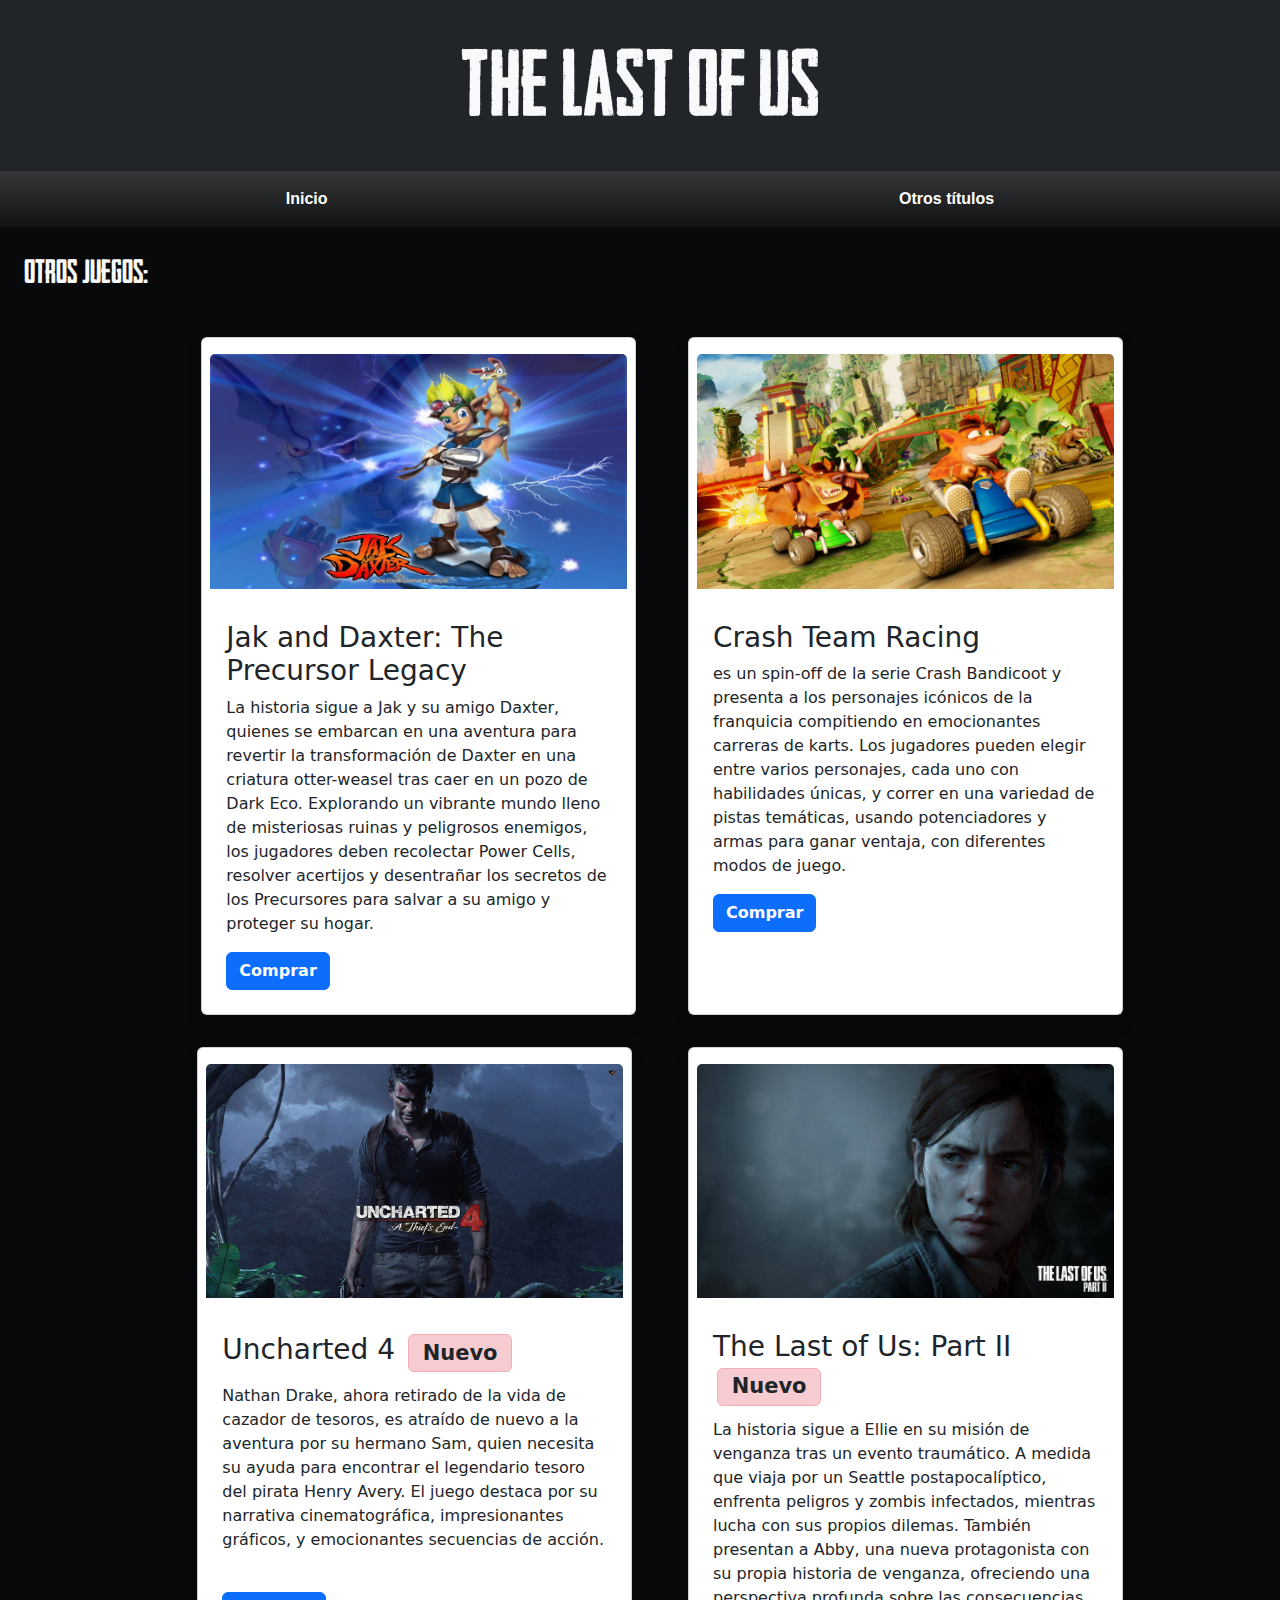
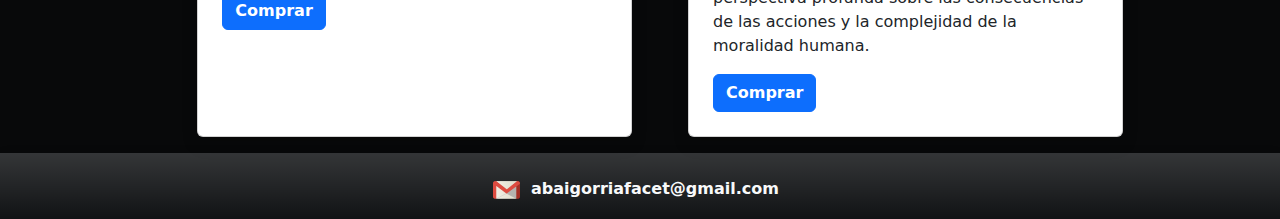
<file: html/creadores.html>
<!DOCTYPE html>
<html lang="es">
<head>
    <meta charset="UTF-8">
    <meta name="viewport" content="width=device-width, initial-scale=1.0">
    <link rel="stylesheet" href="../bootstrap-5.3.3-dist/css/bootstrap.min.css">
    <link rel="stylesheet" href="../css/estilo1.css">
    <title>TP08: Creadores</title>
</head>
<body>

    <section class="container-fluid bg-dark p-md-4 p-2 pt-3 fs-5">
        <a class="text-decoration-none text-light" href="../index.html"><h1 class="text-center ">THE LAST OF US</a></h1>
     </section>
    
     <section class="bg-dark bg-opacity-50 bg-gradient shadow">
       <nav>
          <ul class="nav d-flex justify-content-around">
              <li><a href="../index.html" class="decoration-none nav-link btn btn-secondary p-2 m-2 text-white fw-bold">Inicio</a></li>
              <li><a href="creadores.html" class="decoration-none nav-link btn btn-secondary p-2 m-2 text-white fw-bold">Otros títulos</a></li>
          </ul>
       </nav>
     </section>
        
    
    <main class="bg-dark bg-opacity-25">
     <h2 class="p-4 text-light">Otros juegos:</h2>
    
     <section class="row d-flex flex-row justify-content-center">
     <section class="card col-5 col-lg-5 col-xl-4 mx-3 mx-md-1 col-md-3 m-md-3 mt-3 mx-md-5 p-md-2 shadow">
          <figure>  
              <img src="../img/jack1.jpg" class="card-img-top mt-2 img-fluid" alt="Portada de Jak and Daxter: The Precursor Legacy">
          </figure>
          <article class="card-body">
             <h3 class="card-title">Jak and Daxter: The Precursor Legacy</h3>
             <p class="card-text">La historia sigue a Jak y su amigo Daxter, quienes se embarcan en una aventura para revertir la transformación de Daxter en una criatura otter-weasel tras caer en un pozo de Dark Eco. Explorando un vibrante mundo lleno de misteriosas ruinas y peligrosos enemigos, los jugadores deben recolectar Power Cells, resolver acertijos y desentrañar los secretos de los Precursores para salvar a su amigo y proteger su hogar.</p>
             <a href="#" class="btn btn-primary fw-bold">Comprar</a>
          </article>
      </section>

      <section class="card col-5 col-md-3 col-lg-5 col-xl-4 mx-3 mx-lg-1 m-md-3 mt-3 mx-md-5 p-md-2 shadow">
        <figure>  
            <img src="../img/crashTeam.jpg" class="card-img-top mt-2 img-fluid" alt="Portada de Crash Team Racing">
        </figure>
        <article class="card-body">
           <h3 class="card-title mt-1 mt-md-0">Crash Team Racing</h3>
           <p class="card-text">es un spin-off de la serie Crash Bandicoot y presenta a los personajes icónicos de la franquicia compitiendo en emocionantes carreras de karts. Los jugadores pueden elegir entre varios personajes, cada uno con habilidades únicas, y correr en una variedad de pistas temáticas, usando potenciadores y armas para ganar ventaja, con diferentes modos de juego.</p>
           <a href="#" class="btn btn-primary fw-bold mt-5 mt-md-0">Comprar</a>
        </article>
    </section>

    <section class="card col-5 col-lg-5 col-xl-4 mx-3 mx-md-1 col-md-3 m-md-3 mt-3 mx-md-5 p-md-2 shadow">
        <figure>  
            <img src="../img/uncharted.jpg" class="card-img-top mt-2 img-fluid" alt="Portada de Uncharted 4: A Thief's End">
        </figure>
        <article class="card-body">
            <article>
                <h3 class="card-title">Uncharted 4 <span class="badge text-dark fw-bold bg-danger bg-opacity-25 border border-danger-subtle m-1">Nuevo</span></h3>
            </article>
           <p class="card-text"> Nathan Drake, ahora retirado de la vida de cazador de tesoros, es atraído de nuevo a la aventura por su hermano Sam, quien necesita su ayuda para encontrar el legendario tesoro del pirata Henry Avery. El juego destaca por su narrativa cinematográfica, impresionantes gráficos, y emocionantes secuencias de acción.</p>
           <a href="#" class="btn btn-primary fw-bold mt-md-4">Comprar</a>
        </article>
    </section>

    <section class="card col-5 col-md-3 col-lg-5 col-xl-4 mx-3 mx-lg-2 m-md-3 mt-3 mx-md-5 p-md-2 shadow">
        <figure>  
            <img src="../img/tlous.jpg" class="card-img-top mt-2 img-fluid" alt="Portada de The Last of Us: Part II">
        </figure>
        <article class="card-body">
            <article>
                <h3 class="card-title">The Last of Us: Part II <span class="badge text-dark fw-bold bg-danger bg-opacity-25 border border-danger-subtle m-1">Nuevo</span></h3>
            </article>
           
           <p class="card-text">La historia sigue a Ellie en su misión de venganza tras un evento traumático. A medida que viaja por un Seattle postapocalíptico, enfrenta peligros y zombis infectados, mientras lucha con sus propios dilemas. También presentan a Abby, una nueva protagonista con su propia historia de venganza, ofreciendo una perspectiva profunda sobre las consecuencias de las acciones y la complejidad de la moralidad humana.</p>
           <a href="#" class="btn btn-primary fw-bold">Comprar</a>
        </article>
    </section>
    </section>
    </main>

    <footer class="bg-dark bg-opacity-50 bg-gradient shadow">
        <a class="d-flex flex-row justify-content-center pt-md-3 p-md-1 pt-2 pb-2 text-decoration-none" href="mailto:abaigorriafacet@gmail.com" target="_blank">
            <figure>  
            <img src="../img/gmail.png" class="img-fluid mt-md-1 pt-2" alt="Enviar mail">
            </figure>
            <section>
                <p class="font-weight-bold text-light font-weight-bold font-italic m-2"><strong>abaigorriafacet@gmail.com</strong></p>
            </section>
         </a>
        </section>
    </footer>    
<script src="../bootstrap-5.3.3-dist/js/bootstrap.min.js"></script>
</body>
</html>
</file>
<file: css/estilo1.css>
*{
    margin: 0;
    padding: 0;
    border: 0;
}

/* CSS MÓVILES */
@media all and (max-width: 1024px){
    #carouselExampleIndicators{
        width: 95%;
    }
    #tab1{
        width: 95%;
    }
    h1{
        font-size: 50px;
    }
    article p{
        display: none;
    }
}

/* CSS PANTALLAS GRANDES */
@media all and (min-width: 1024px){
    #carouselExampleIndicators{
        width: 75%;
    }
    #tab1{
        width: 75%;
    }
    h1{
        font-size: 90px;
    }
}

body{
    background-color: #000000;
    background-image: url("https://www.transparenttextures.com/patterns/binding-dark.png");
}

@font-face {
    font-family: MiFuente;
    src: url(../fuentes/fuente-tlous.ttf);
}

h1 a,h2{
    font-family: MiFuente !important;
    font-weight: normal !important;
}

ul li{
    font-family:Verdana, Geneva, Tahoma, sans-serif;
}

footer figure{
    width: 30px;
}

footer img{
    width: 90%;
}
</file>
